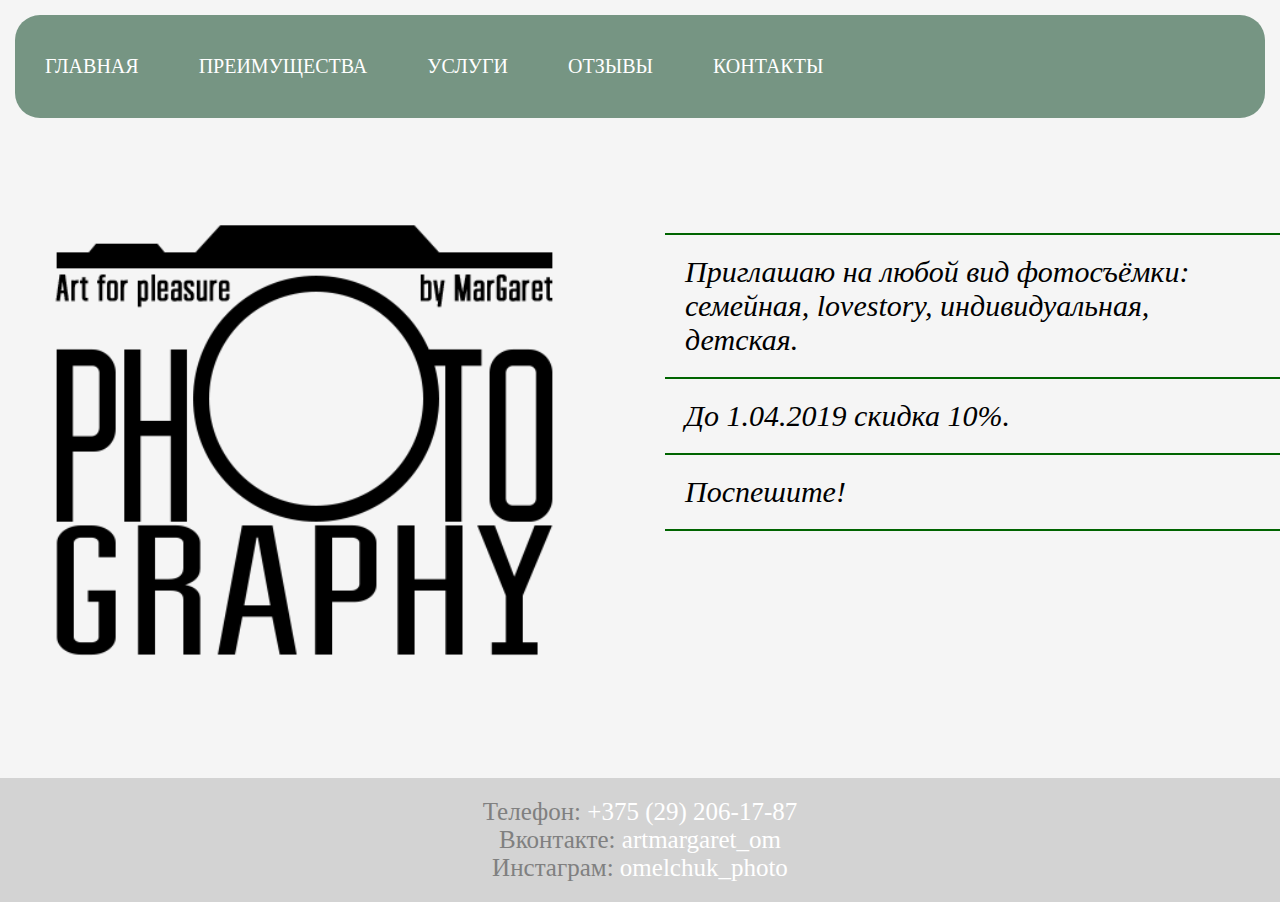
<file: index.html>
<!DOCTYPE html>
<html lang="en">
<head>
    <meta charset="UTF-8">
    <title>index</title>
    <link rel="stylesheet" href="index.css">
</head>
<body>
    <div class="main">
     <header>
        <nav class="Nav-for-computer">
            <ul class="header-menu">
                <li class="header-menu-item"><a href="index.html">Главная</a></li>
                <li class="header-menu-item"><a href="benefits.html">Преимущества</a></li>
                <li class="header-menu-item"><a href="services.html">Услуги</a></li>
                <li class="header-menu-item"><a href="responses.html">Отзывы</a></li>
                <li class="header-menu-item"><a href="contacts.html">Контакты</a></li>
            </ul>        
        </nav>
    </header>
    <section class="info">
        <span class="info-logo"><img src="logo.png" width="100%"></span>
        <span class="info-text">
            <em>
            <hr color="darkgreen">
            <p>Приглашаю на любой вид фотосъёмки:
            семейная, lovestory, 
            индивидуальная, детская.</p>
            <hr color="darkgreen">
            <p>До 1.04.2019 скидка 10%.</p>
            <hr color="darkgreen">
            <p>Поспешите!</p>
            <hr color="darkgreen">
            </em>
        </span>
    </section>
    <section class="contacts">
        
        <span>Телефон: <a href="tel:375292061787">+375 (29) 206-17-87</a></span><br>
        <span>Вконтакте: <a href="https://vk.com/artmargaret_om">artmargaret_om</a></span><br>
        <span>Инстаграм: <a href="https://www.instagram.com/omelchuk_photo">omelchuk_photo</a></span><br>
    </section>
    </div>
</body>
</html>
</file>
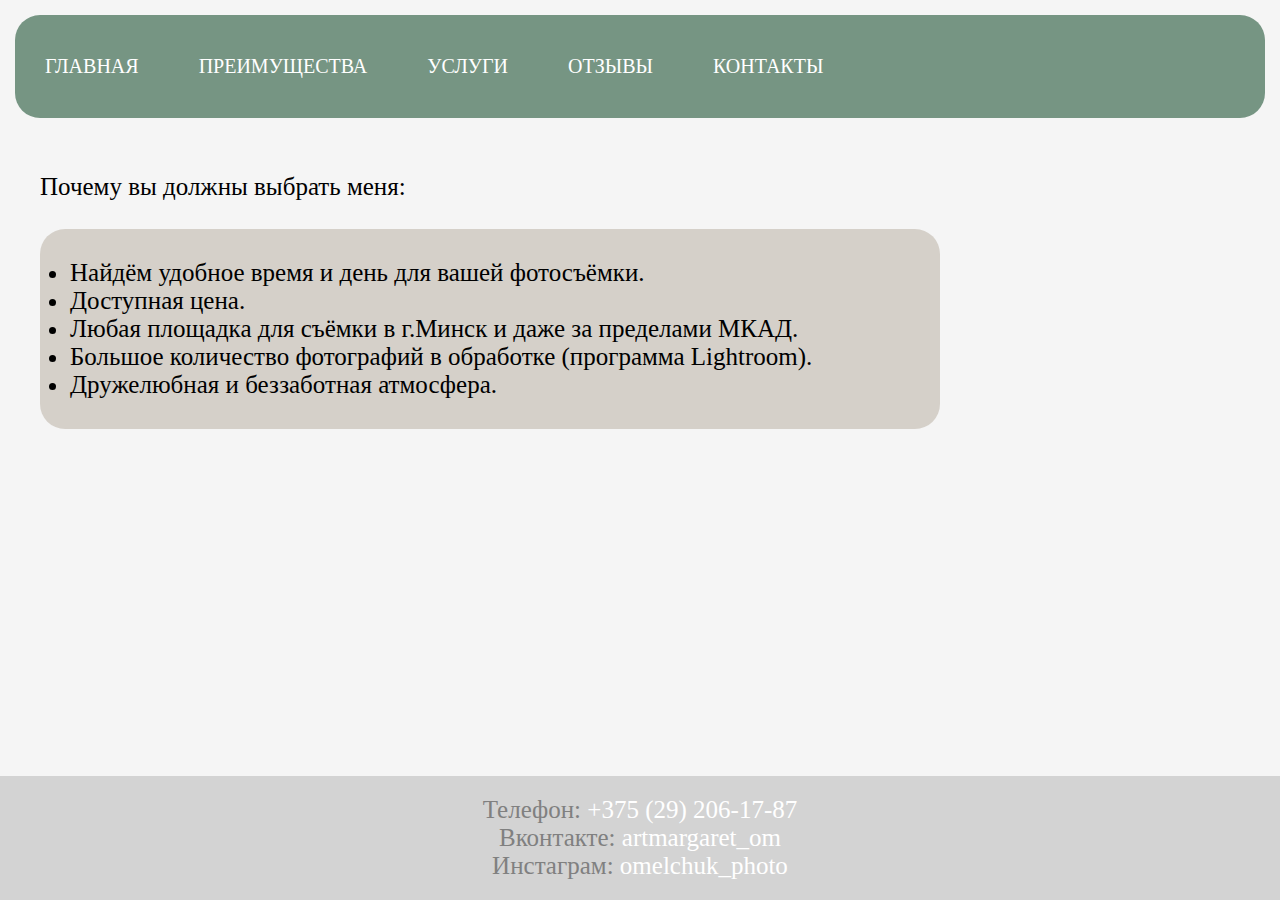
<file: benefits.html>
<!DOCTYPE html>
<html lang="en">
<head>
    <meta charset="UTF-8">
    <title>index</title>
    <link rel="stylesheet" href="benefits.css">
</head>
<body>
    <div class="main">
    <header>
        <nav class="Nav-for-computer">
            <ul class="header-menu">
                <li class="header-menu-item"><a href="index.html">Главная</a></li>
                <li class="header-menu-item"><a href="benefits.html">Преимущества</a></li>
                <li class="header-menu-item"><a href="services.html">Услуги</a></li>
                <li class="header-menu-item"><a href="responses.html">Отзывы</a></li>
                <li class="header-menu-item"><a href="contacts.html">Контакты</a></li>
            </ul>        
        </nav>
    </header>
    <section class="benefits">
        <p class="main-benefits">Почему вы должны выбрать меня:</p><br>
        <ul class="text-benefits">
            <li>Найдём удобное время и день для вашей фотосъёмки.</li>
            <li>Доступная цена.</li>
            <li>Любая площадка для съёмки в г.Минск и даже за пределами МКАД.</li>
            <li>Большое количество фотографий в обработке (программа Lightroom).</li>
            <li>Дружелюбная и беззаботная атмосфера.</li>
        </ul>
    </section>
    
    <section class="contacts">
        
        <span>Телефон:<a href="tel:375292061787"> +375 (29) 206-17-87</a></span><br>
        <span>Вконтакте: <a href="https://vk.com/artmargaret_om">artmargaret_om</a></span><br>
        <span>Инстаграм: <a href="https://www.instagram.com/omelchuk_photo">omelchuk_photo</a></span><br>
    </section>
    </div>
</body>
</html>
</file>
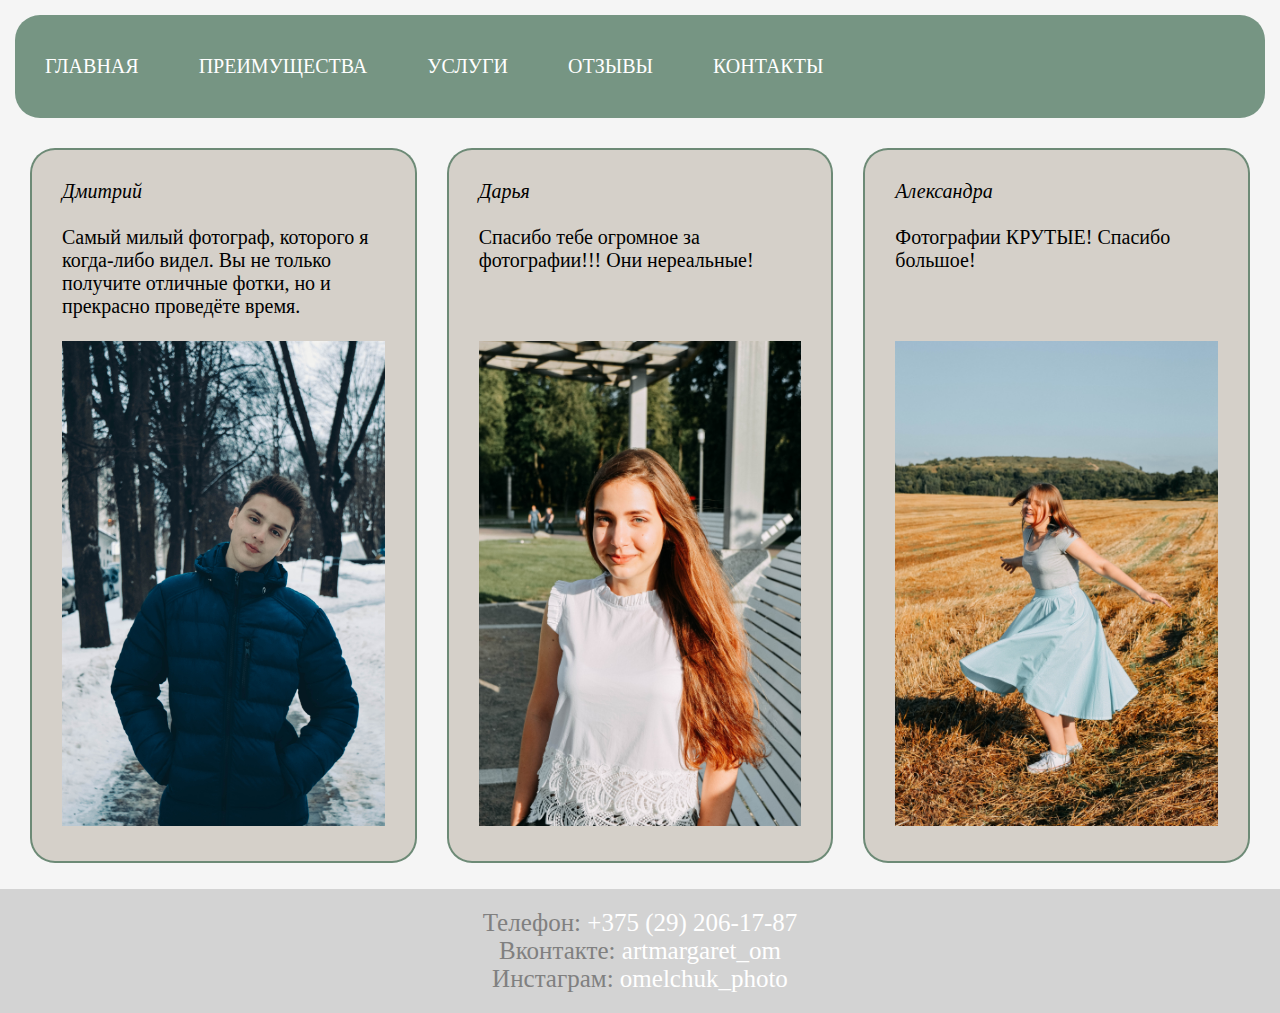
<file: responses.html>
<!DOCTYPE html>
<html lang="en">
<head>
    <meta charset="UTF-8">
    <title>index</title>
    <link rel="stylesheet" href="responses.css">
</head>
<body>
    <div class="main">
    <header>
        <nav class="Nav-for-computer">
            <ul class="header-menu">
                <li class="header-menu-item"><a href="index.html">Главная</a></li>
                <li class="header-menu-item"><a href="benefits.html">Преимущества</a></li>
                <li class="header-menu-item"><a href="services.html">Услуги</a></li>
                <li class="header-menu-item"><a href="responses.html">Отзывы</a></li>
                <li class="header-menu-item"><a href="contacts.html">Контакты</a></li>
            </ul>        
        </nav>
    </header>
    <div class="responses-menu">
        <div class="responses-menu-item"><em>Дмитрий</em><br><br>Самый милый фотограф, которого я когда-либо видел. Вы не только получите отличные фотки, но и прекрасно проведёте время.<br><br><img src="dima.jpg" width="100%""></div>
        <div class="responses-menu-item"><em>Дарья</em><br><br>Спасибо тебе огромное за фотографии!!! Они нереальные!<br><br><br><br><img src="dasha.jpg" width="100%""></div>
        <div class="responses-menu-item"><em>Александра</em><br><br>Фотографии КРУТЫЕ! Спасибо большое!<br><br><br><br><img src="sasha.jpg" width="100%""></div>
    </div>

    <section class="contacts">
        <span>Телефон:<a href="tel:375292061787"> +375 (29) 206-17-87</a></span><br>
        <span>Вконтакте: <a href="https://vk.com/artmargaret_om">artmargaret_om</a></span><br>
        <span>Инстаграм: <a href="https://www.instagram.com/omelchuk_photo">omelchuk_photo</a></span><br>
    </section>
    </div>
</body>
</html>
</file>
<file: index.css>
* {
    margin: 0;
    padding: 0;
}

header{
    padding: 15px;
}
html{
    height: 100%;
}
body{
    background: whitesmoke;
    min-width: 640px;
    height: 100%;
}
.main{
    position: relative;
    min-height: 100%;
}

.Nav-for-computer{
    background: rgba(67, 110, 86, 0.712);
    border-radius: 25px;
}

.header-menu {
    list-style: none;                    
    display: flex;
}

.header-menu-item {
    padding: 40px 30px;
    color: white;
    text-transform: uppercase;
    font-size: 20px;
}               

.info{
    display: flex;
    padding-bottom: 150px;
}

.info-logo{
    flex:1;
}

.info-text{
    flex:1;
    font-size: 30px;
    padding-top: 100px;
    padding-left: 50px;
}

.contacts{
    position: absolute;
    bottom: 0px;
    width: 100%;
    overflow: hidden;
    padding-top: 20px;
    padding-bottom: 20px;
    color: grey;
    font-size: 25px;
    text-align: center;
    background: lightgrey;
}

a:hover{
    color: white !important;
    background: lightgrey;
    border-radius: 5px;
    padding: 5px;
    font-size: 20px;
    font-weight: bold; 
}
a{
    text-decoration: none;
    color: white;
}
p{
    padding: 20px;
}


@media (min-width: 800px) and (max-width: 1024px) {
    .info-text{
        font-size: 20px;
        padding-top: 80px;
        padding-left: 40px;
    }

    p{
        padding: 15px;
    }

    .contacts{
        padding-top: 15px;
        padding-bottom: 15px;
        font-size: 20px;
    }

    .header-menu-item {
        padding: 35px 25px;
        font-size: 15px;
    }          
    
    a:hover{
        font-size: 15px;
    }
  
}

@media (min-width: 0px) and (max-width: 800px) {
    .info-text{
        font-size: 15px;
        padding-top: 60px;
        padding-left: 30px;
    }

    p{
        padding: 10px;
    }

    .contacts{
        padding-top: 10px;
        padding-bottom: 10px;
        font-size: 15px;
    }

    .header-menu-item {
        padding: 30px 20px;
        font-size: 15px;
    }   

    a:hover{
        font-size: 15px;
    }
}
</file>
<file: benefits.css>
* {
    margin: 0;
    padding: 0;
}

header{
    padding: 15px;
}

html{
    height: 100%;
}

body{
    background: whitesmoke;
    min-width: 640px;
    height: 100%;
}
.main{
    position: relative;
    min-height: 100%;
}

.Nav-for-computer{
    background: rgba(67, 110, 86, 0.712);
    border-radius: 25px;
}
.header-menu {
    list-style: none;                    
    display: flex;
}

.header-menu-item {
    padding: 40px 30px;
    color: white;
    text-transform: uppercase;
    font-size: 20px;
}               

a:hover{
    color: white !important;
    background: lightgrey;
    border-radius: 5px;
    padding: 5px;
    font-size: 20px;
    font-weight: bold; 
}

a{
    text-decoration: none;
    color: white;
}

.benefits{
    padding: 40px;
    font-size: 25px;
    padding-bottom: 150px;
}

.text-benefits{
    background: rgba(151, 139, 116, 0.342);
    border-radius: 25px;
    padding:30px;
    width: 70%;

}



.contacts{
    position: absolute;
    bottom: 0px;
    width: 100%;
    overflow: hidden;
    padding-top: 20px;
    padding-bottom: 20px;
    color: grey;
    font-size: 25px;
    text-align: center;
    background: lightgrey;
}


@media (min-width: 800px) and (max-width: 1024px) {
    .contacts{
        padding-top: 15px;
        padding-bottom: 15px;
        font-size: 20px;
    }

    .header-menu-item {
        padding: 35px 25px;
        font-size: 15px;
    }          
    
    a:hover{
        font-size: 15px;
    }

    .benefits{
        padding: 30px;
        font-size: 20px
    }
    
    .text-benefits{
        padding:25px;
    }
  
}

@media (min-width: 0px) and (max-width: 800px) {
    .contacts{
        padding-top: 10px;
        padding-bottom: 10px;
        font-size: 15px;
    }

    .header-menu-item {
        padding: 30px 20px;
        font-size: 15px;
    }   

    a:hover{
        font-size: 15px;
    }

    .benefits{
        padding: 25px;
        font-size: 15px
    }
    
    .text-benefits{
        padding:20px;
    }
}
</file>
<file: responses.css>
* {
    margin: 0;
    padding: 0;
}

header{
    padding: 15px;
}

html{
    height: 100%;
}

body{
    background: whitesmoke;
    min-width: 640px;
    height: 100%;
}

.main{
    position: relative;
    min-height: 100%;
}



.Nav-for-computer{
    background: rgba(67, 110, 86, 0.712);
    border-radius: 25px;
}
.header-menu {
    list-style: none;                    
    display: flex;
}

.header-menu-item {
    padding: 40px 30px;
    color: white;
    text-transform: uppercase;
    font-size: 20px;
}               

a:hover{
    color: white !important;
    background: lightgrey;
    border-radius: 5px;
    padding: 5px;
    font-size: 20px;
    font-weight: bold; 
}
a{
    text-decoration: none;
    color: white;
}

.contacts{
    position: absolute;
    bottom: 0px;
    width: 100%;
    padding-top: 20px;
    padding-bottom: 20px;
    color: grey;
    font-size: 25px;
    text-align: center;
    background: lightgrey;
}

.responses-menu{
    padding: 15px;
    display: flex;
    position: relative;
    min-height: 100%;
    padding-bottom: 150px;
}

.responses-menu-item{
    flex:1;
    margin-right: 15px;
    margin-left: 15px;
    padding: 30px;
    border: 2px solid rgba(67, 110, 86, 0.712);
    border-radius: 25px;
    border-spacing: 15px;
    background: rgba(151, 139, 116, 0.342);
    font-size: 20px;
}


@media (min-width: 800px) and (max-width: 1024px) {
    .contacts{
        padding-top: 15px;
        padding-bottom: 15px;
        font-size: 20px;
    }

    .header-menu-item {
        padding: 35px 25px;
        font-size: 15px;
    }          
    
    a:hover{
        font-size: 15px;
    }

    .responses-menu-item{
        padding: 25px;
        font-size: 15px;
        border-spacing: 15px;
    }
  
}

@media (min-width: 0px) and (max-width: 800px) {
    .contacts{
        padding-top: 10px;
        padding-bottom: 10px;
        font-size: 15px;
    }

    .header-menu-item {
        padding: 30px 20px;
        font-size: 15px;
    }   

    a:hover{
        font-size: 15px;
    }

    .responses-menu-item{
        padding: 20px;
        font-size: 10px;
        border-spacing: 10px;
    }
}
</file>
